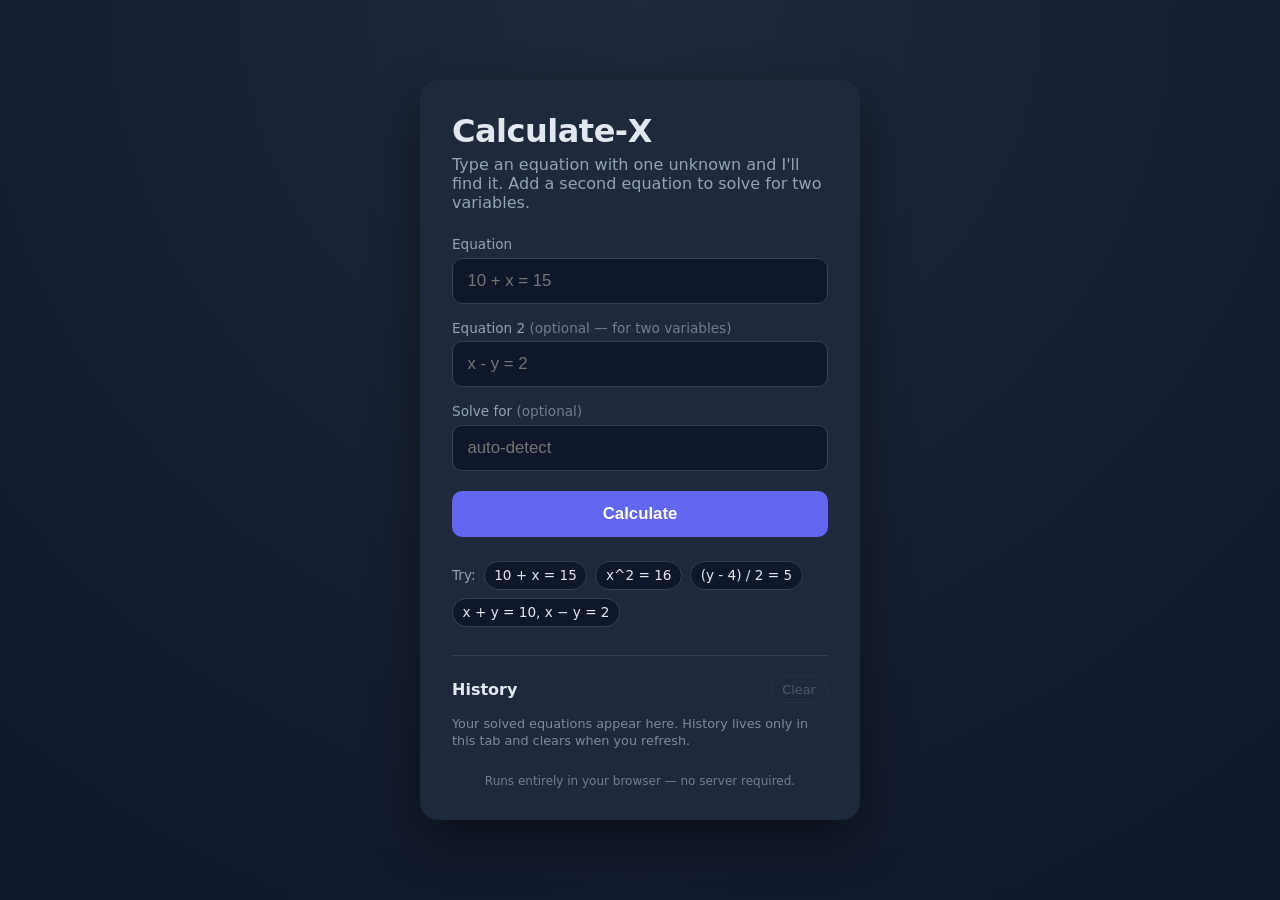
<file: index.html>
<!DOCTYPE html>
<html lang="en">
<head>
  <meta charset="UTF-8" />
  <meta name="viewport" content="width=device-width, initial-scale=1.0" />
  <title>Calculate-X — Solve for the missing variable</title>
  <link rel="stylesheet" href="static/style.css" />
</head>
<body>
  <main class="card">
    <h1>Calculate&#8209;X</h1>
    <p class="tagline">
      Type an equation with one unknown and I'll find it. Add a second
      equation to solve for two variables.
    </p>

    <form id="solver-form" autocomplete="off">
      <label class="field">
        <span>Equation</span>
        <input
          id="equation"
          name="equation"
          type="text"
          placeholder="10 + x = 15"
          aria-label="Equation"
          required
        />
      </label>

      <label class="field optional">
        <span>Equation 2 <em>(optional — for two variables)</em></span>
        <input
          id="equation2"
          name="equation2"
          type="text"
          placeholder="x - y = 2"
          aria-label="Second equation"
        />
      </label>

      <label class="field optional">
        <span>Solve for <em>(optional)</em></span>
        <input
          id="variable"
          name="variable"
          type="text"
          placeholder="auto-detect"
          aria-label="Variable to solve for"
          maxlength="20"
        />
      </label>

      <button type="submit">Calculate</button>
    </form>

    <div id="result" class="result hidden" role="status" aria-live="polite"></div>

    <section class="examples">
      <span>Try:</span>
      <button class="chip" type="button">10 + x = 15</button>
      <button class="chip" type="button">x^2 = 16</button>
      <button class="chip" type="button">(y - 4) / 2 = 5</button>
      <button
        class="chip"
        type="button"
        data-eq1="x + y = 10"
        data-eq2="x - y = 2"
      >
        x + y = 10, x &minus; y = 2
      </button>
    </section>

    <section class="history" aria-label="Solve history">
      <div class="history-head">
        <h2>History</h2>
        <button id="history-clear" type="button" class="clear-btn" disabled>
          Clear
        </button>
      </div>
      <p id="history-empty" class="history-empty">
        Your solved equations appear here. History lives only in this tab and
        clears when you refresh.
      </p>
      <ul id="history-list" class="history-list"></ul>
    </section>

    <p class="footnote">Runs entirely in your browser — no server required.</p>
  </main>

  <!-- All client-side: nerdamer does the symbolic math, then our solver + UI. -->
  <script src="static/vendor/nerdamer.all.min.js"></script>
  <script src="static/solver.js"></script>
  <script src="static/history.js"></script>
  <script src="static/app.js"></script>
</body>
</html>
</file>
<file: static/style.css>
:root {
  --bg: #0f172a;
  --card: #1e293b;
  --accent: #6366f1;
  --accent-hover: #818cf8;
  --text: #e2e8f0;
  --muted: #94a3b8;
  --ok: #34d399;
  --err: #f87171;
}

* {
  box-sizing: border-box;
}

body {
  margin: 0;
  min-height: 100vh;
  display: flex;
  align-items: center;
  justify-content: center;
  padding: 1.5rem;
  font-family: "Segoe UI", system-ui, -apple-system, sans-serif;
  background: radial-gradient(circle at top, #1e293b, var(--bg));
  color: var(--text);
}

.card {
  width: 100%;
  max-width: 440px;
  background: var(--card);
  padding: 2rem;
  border-radius: 18px;
  box-shadow: 0 20px 50px rgba(0, 0, 0, 0.45);
}

h1 {
  margin: 0;
  font-size: 2rem;
  letter-spacing: -0.5px;
}

.tagline {
  margin: 0.35rem 0 1.5rem;
  color: var(--muted);
}

.field {
  display: block;
  margin-bottom: 1rem;
}

.field > span {
  display: block;
  margin-bottom: 0.35rem;
  font-size: 0.85rem;
  color: var(--muted);
}

.field em {
  font-style: normal;
  opacity: 0.7;
}

input {
  width: 100%;
  padding: 0.75rem 0.9rem;
  font-size: 1.05rem;
  color: var(--text);
  background: #0f172a;
  border: 1px solid #334155;
  border-radius: 10px;
  transition: border-color 0.15s ease;
}

input:focus {
  outline: none;
  border-color: var(--accent);
}

button[type="submit"] {
  width: 100%;
  padding: 0.8rem;
  margin-top: 0.25rem;
  font-size: 1.05rem;
  font-weight: 600;
  color: white;
  background: var(--accent);
  border: none;
  border-radius: 10px;
  cursor: pointer;
  transition: background 0.15s ease;
}

button[type="submit"]:hover {
  background: var(--accent-hover);
}

.result {
  margin-top: 1.25rem;
  padding: 1rem 1.1rem;
  border-radius: 10px;
  background: #0f172a;
  border: 1px solid #334155;
  font-size: 1.1rem;
  word-break: break-word;
}

.result.hidden {
  display: none;
}

.result.ok {
  border-color: var(--ok);
}

.result.err {
  border-color: var(--err);
  color: var(--err);
}

.result .answer {
  font-size: 1.4rem;
  font-weight: 700;
  color: var(--ok);
}

.result .answer + .answer {
  margin-top: 0.4rem;
}

.examples {
  margin-top: 1.5rem;
  display: flex;
  flex-wrap: wrap;
  gap: 0.5rem;
  align-items: center;
  font-size: 0.85rem;
  color: var(--muted);
}

.chip {
  font: inherit;
  color: var(--text);
  background: #0f172a;
  border: 1px solid #334155;
  padding: 0.35rem 0.6rem;
  border-radius: 999px;
  cursor: pointer;
  transition: border-color 0.15s ease;
}

.chip:hover {
  border-color: var(--accent);
}

.history {
  margin-top: 1.75rem;
  border-top: 1px solid #334155;
  padding-top: 1.25rem;
}

.history-head {
  display: flex;
  align-items: center;
  justify-content: space-between;
  margin-bottom: 0.75rem;
}

.history-head h2 {
  margin: 0;
  font-size: 1rem;
  font-weight: 600;
  color: var(--text);
}

.clear-btn {
  font: inherit;
  font-size: 0.8rem;
  color: var(--muted);
  background: transparent;
  border: 1px solid #334155;
  padding: 0.3rem 0.7rem;
  border-radius: 999px;
  cursor: pointer;
  transition: color 0.15s ease, border-color 0.15s ease;
}

.clear-btn:hover:not(:disabled) {
  color: var(--err);
  border-color: var(--err);
}

.clear-btn:disabled {
  opacity: 0.4;
  cursor: default;
}

.history-empty {
  margin: 0;
  font-size: 0.8rem;
  color: var(--muted);
  opacity: 0.8;
  line-height: 1.4;
}

.history-empty.hidden {
  display: none;
}

.history-list {
  list-style: none;
  margin: 0;
  padding: 0;
  display: flex;
  flex-direction: column;
  gap: 0.5rem;
  max-height: 320px;
  overflow-y: auto;
}

.history-item {
  display: flex;
  align-items: stretch;
  gap: 0.5rem;
  background: #0f172a;
  border: 1px solid #334155;
  border-left-width: 3px;
  border-radius: 10px;
  overflow: hidden;
  /* Keep each record at its natural height. Without this, flex items in the
     scrollable column shrink to fit once the list gets long, making older
     records progressively smaller and harder to read; instead the list
     should scroll. */
  flex-shrink: 0;
}

.history-item.ok {
  border-left-color: var(--ok);
}

.history-item.err {
  border-left-color: var(--err);
}

.history-recall {
  flex: 1;
  min-width: 0;
  display: flex;
  flex-direction: column;
  gap: 0.15rem;
  text-align: left;
  font: inherit;
  color: var(--text);
  background: transparent;
  border: none;
  padding: 0.6rem 0.75rem;
  cursor: pointer;
}

.history-recall:hover {
  background: rgba(99, 102, 241, 0.12);
}

.history-eq {
  font-size: 0.95rem;
  font-weight: 600;
  white-space: nowrap;
  overflow: hidden;
  text-overflow: ellipsis;
}

.history-res {
  font-size: 0.85rem;
  color: var(--muted);
  white-space: nowrap;
  overflow: hidden;
  text-overflow: ellipsis;
}

.history-item.ok .history-res {
  color: var(--ok);
}

.history-item.err .history-res {
  color: var(--err);
}

.history-time {
  flex-shrink: 0;
  align-self: flex-start;
  padding: 0.6rem 0.7rem 0 0;
  font-size: 0.7rem;
  color: var(--muted);
  opacity: 0.7;
}

.footnote {
  margin: 1.5rem 0 0;
  text-align: center;
  font-size: 0.75rem;
  color: var(--muted);
  opacity: 0.7;
}
</file>
